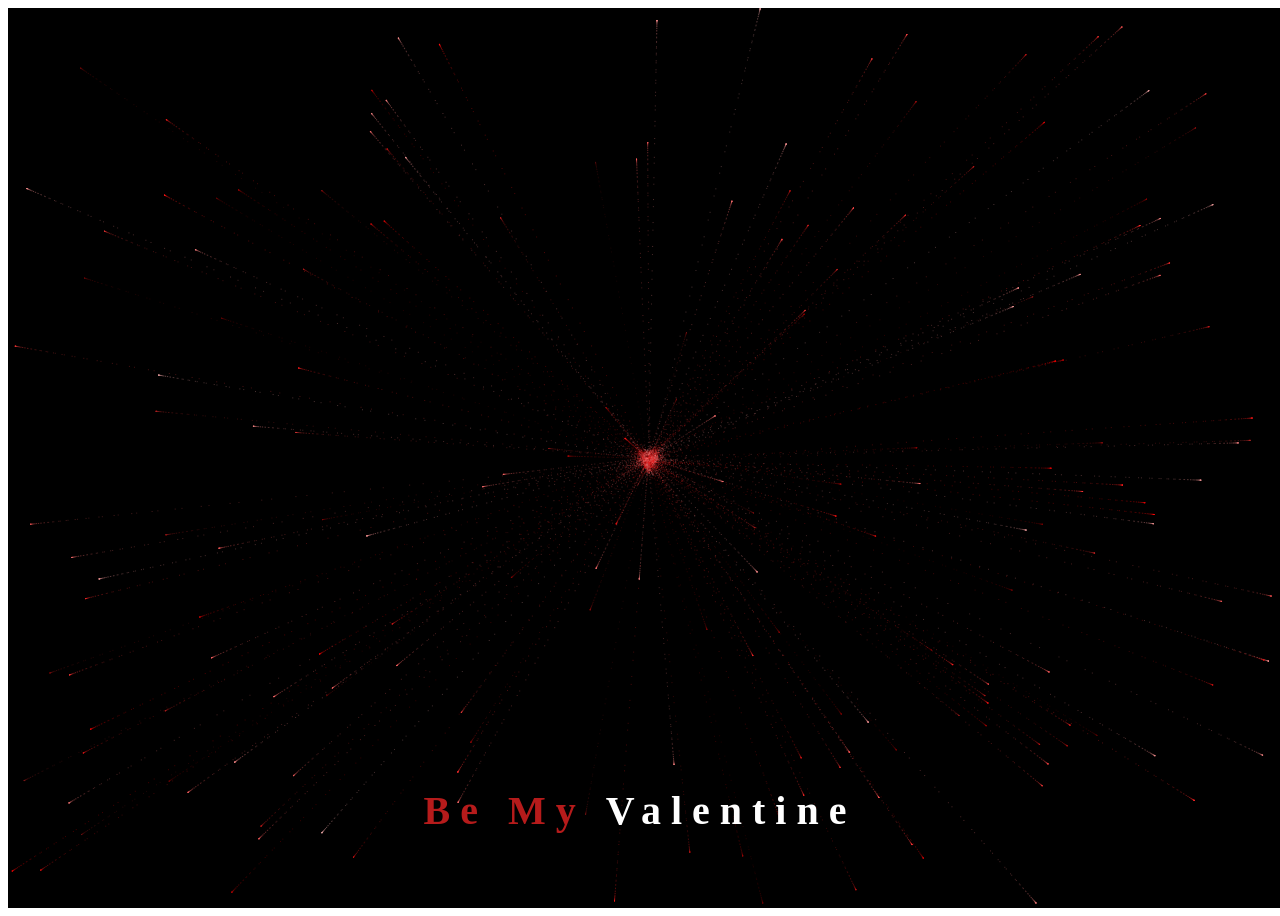
<file: index.html>
<!DOCTYPE html>
<html lang="en">

  <head>
    <meta charset="UTF-8" />
    <meta name="viewport" content="width=device-width, initial-scale=1.0" />
    <title>Smoke heart</title>
    <link rel="stylesheet" href="style.css">
  </head>
  <body>
    <canvas id="heart"></canvas>
    <div class="smoke">
      <span>Be</span>
      <span>&nbsp;</span>
      <span>My</span>
      <span>&nbsp;</span>
      <span>Valentine</span>
    </div>

    <script src="script.js"></script>
  </body>
</html>
</file>
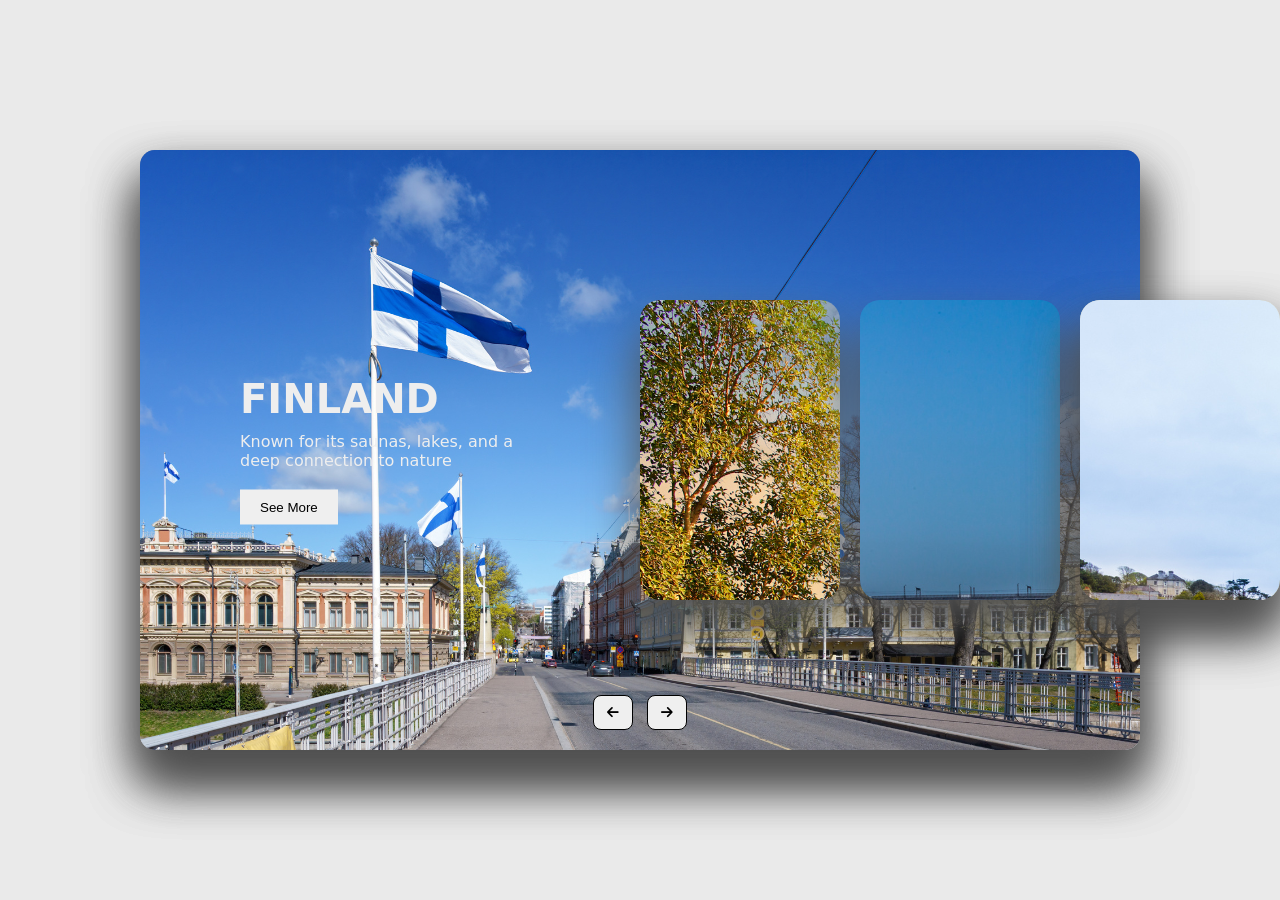
<file: Smooth Image Slider/index.html>
<!DOCTYPE html>
<html lang="en">
<head>
    <meta charset="UTF-8">
    <meta name="viewport" content="width=device-width, initial-scale=1.0">
    <title>Smooth Image Slider Effect</title>
    <link rel="stylesheet" href="style.css">
    <link rel="stylesheet" href="https://cdnjs.cloudflare.com/ajax/libs/font-awesome/6.6.0/css/all.min.css">
</head>
<body>
    <div class="container">
        <div class="slide">
            <div class="item" style="background: url('./images/Switzerland.png');">
                <div class="content">
                    <div class="name">Switzerland</div>
                    <div class="description">Renowned for its breathtaking Alpine scenery and precision in craftsmanship</div>
                    <button>See More</button>
                </div>
            </div>

            <div class="item" style="background: url('./images/Finland.png');">
                <div class="content">
                    <div class="name">Finland</div>
                    <div class="description">Known for its saunas, lakes, and a deep connection to nature</div>
                    <button>See More</button>
                </div>
            </div>

            <div class="item" style="background: url('./images/India.png');">
                <div class="content">
                    <div class="name">India</div>
                    <div class="description">Famous for its rich culture, historical landmarks, natural beauty, and diverse cuisine</div>
                    <button>See More</button>
                </div>
            </div>

            <div class="item" style="background: url('./images/Australia.png');">
                <div class="content">
                    <div class="name">Australia</div>
                    <div class="description">Distinguished by its diverse ecosystems, ranging from beaches to bushland</div>
                    <button>See More</button>
                </div>
            </div>

            <div class="item" style="background: url('./images/Netherland.png');">
                <div class="content">
                    <div class="name">Netherland</div>
                    <div class="description">Characterized by its iconic canals, tulip fields, and windmills</div>
                    <button>See More</button>
                </div>
            </div>

            <div class="item" style="background: url('./images/Ireland.png');">
                <div class="content">
                    <div class="name">Ireland</div>
                    <div class="description">Known for its lush green landscapes and rich cultural heritage</div>
                    <button>See More</button>
                </div>
            </div>
        </div>

        <div class="button">
            <button class="prev"><i class="fa-solid fa-arrow-left"></i></button>
            <button class="next"><i class="fa-solid fa-arrow-right"></i></button>
        </div>
    </div>

    <script src="script.js"></script>
</body>
</html>
</file>
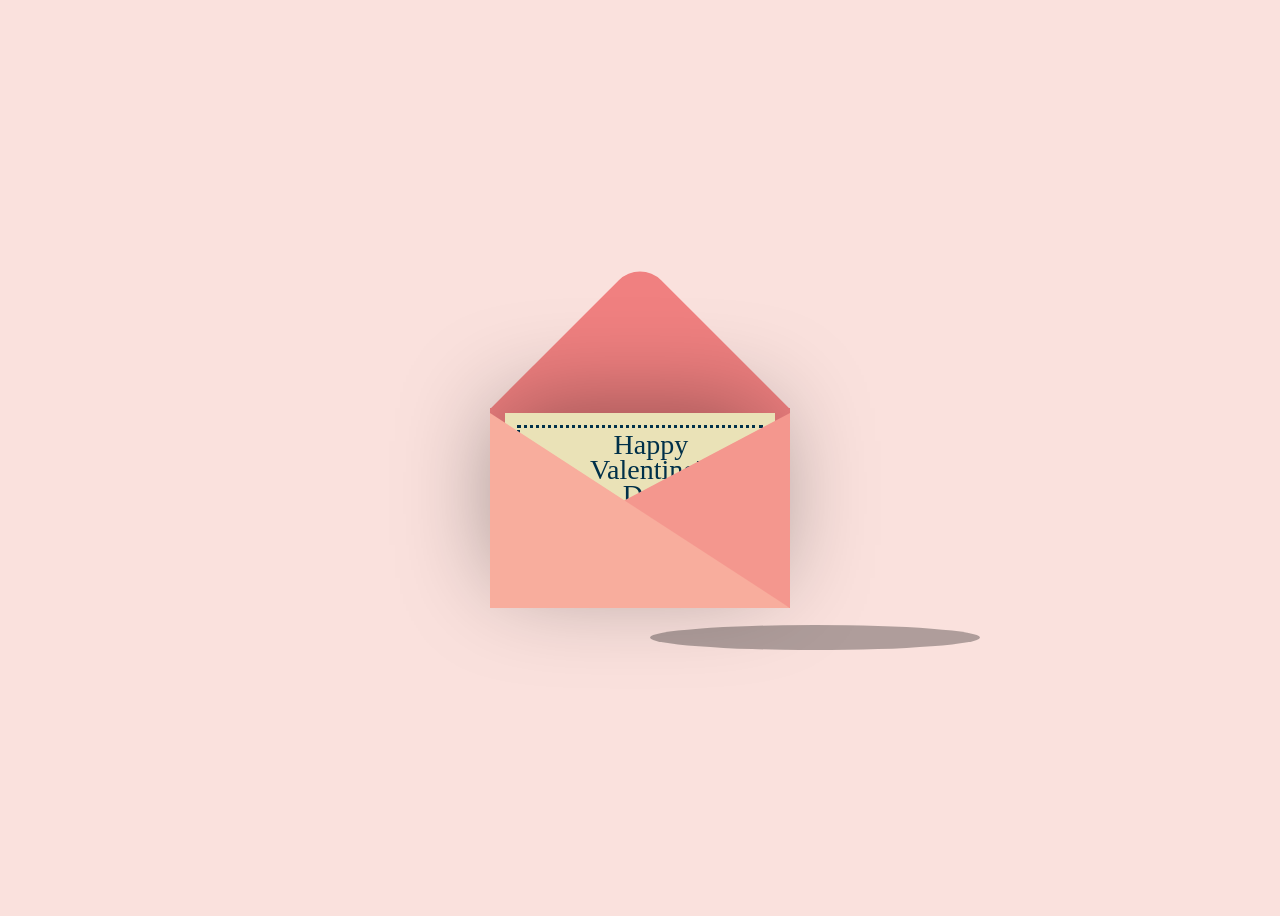
<file: Valentine's day card/index.html>
<!DOCTYPE html>
<html lang="en">

<head>
    <!-- coding by helpme_coder -->
    <meta charset="UTF-8">
    <meta name="viewport" content="width=device-width, initial-scale=1.0">
    <title>Valentines day card | @helpme_coder</title>
    <link rel="stylesheet" href="style.css">
    <script src="https://code.jquery.com/jquery-3.6.4.min.js"></script>

</head>

<body>
    <div class="container">
        <div class="valentines">
            <div class="envelope"></div>
            <div class="front"></div>
            <div class="card">
                <div class="text">Happy</br> Valentine's</br> Day!</div>
                <div class="heart"></div>
            </div>
        </div>
    </div>
    <div class="shadow"></div>
    </div>
    <script src="script.js"></script>
</body>

</html>
</file>
<file: style.css>
*{
    overflow: hidden;
}

body {
    height: 100vh;
  }
  @import url('https://fonts.googleapis.com/css?family=Tangerine');
  canvas{position:absolute;z-index:0;width:100%;}
  .smoke {
      display: flex;
      flex-direction: row;
      flex-wrap: wrap;
      justify-content: center;
      align-items: center;
    position: absolute;
    top: 90%;
    left: 50%;
    transform: translate(-50%,-50%);
    animation:fade 13s;
  }
  @keyframes fade{
    0%{opacity:0}
    100%{opacity:1}
  }
  .smoke span {
  
    position: relative;
    color: #fff;
    font-family: sans-serif;
    font-weight: bold;
    letter-spacing: 10px;
  font-family: 'Tangerine', cursive;
    font-size: 2.5em;
  animation: animate 6s cubic-bezier(0, 0.98, 0.58, 1) infinite;
  
  }
  
  .smoke span:nth-child(1) {
    animation-delay: 0s;
    color:#b61b1b
  
  }
  .smoke span:nth-child(2) {
    animation-delay: 0.1s;
   
  }
  .smoke span:nth-child(3) {
    animation-delay: 0.2s;
    color:#b61b1b
   
  }
  .smoke span:nth-child(4) {
    animation-delay: 0.3s; 
  }
  
  
  @keyframes fade{
    0%{opacity:0}
    100%{opacity:1}
  }

  @keyframes animate {
    0%
    {
      filter: blur(0);
    }
    0%
    {
      filter: blur(0);
    }
    40%
    { 
      filter: blur(20px);
    }
    80%
    {
      filter: blur(0);
    }
    100%
    {
      filter: blur(0);
    }
  }
</file>
<file: Smooth Image Slider/style.css>
* {
  margin: 0;
  padding: 0;
  box-sizing: border-box;
  list-style: none;
  text-decoration: none;
}

body {
  background: #eaeaea;
  overflow: hidden;
}

.container {
  position: absolute;
  top: 50%;
  left: 50%;
  transform: translate(-50%, -50%);
  width: 1000px;
  height: 600px;
  border-radius: 15px;
  background: #f5f5f5;
  box-shadow: 0 30px 50px #dbdbdb;
}

.container .slide .item {
  width: 200px;
  height: 300px;
  position: absolute;
  top: 50%;
  transform: translate(0, -50%);
  border-radius: 20px;
  box-shadow: 0 30px 50px #505050;
  background-position: 50% 50%;
  background-size: cover;
  background-repeat: no-repeat;
  display: inline-block;
  transition: 0.5s;
}

.slide .item:nth-child(1),
.slide .item:nth-child(2) {
  top: 0;
  left: 0;
  transform: translate(0, 0);
  border-radius: 0;
  width: 100%;
  height: 100%;
  border-radius: 15px;
}

.slide .item:nth-child(2) .content {
  display: block;
}

.slide .item:nth-child(3) {
  left: 50%;
}

.slide .item:nth-child(4) {
  left: calc(50% + 220px);
}

.slide .item:nth-child(5) {
  left: calc(50% + 440px);
}

.slide .item:nth-child(n + 6) {
  left: calc(50% + 440px);
  overflow: hidden;
}

.item .content {
  position: absolute;
  top: 50%;
  left: 100px;
  width: 300px;
  text-align: left;
  color: #eee;
  transform: translate(0, -50%);
  font-family: system-ui;
  display: none;
}

.content .name {
  font-size: 40px;
  text-transform: uppercase;
  font-weight: bold;
  opacity: 0;
  animation: animate 1s ease-in-out 1 forwards;
}

.content .description {
  margin-top: 10px;
  margin-bottom: 20px;
  opacity: 0;
  animation: animate 1s ease-in-out 0.3s 1 forwards;
}

.content button {
  padding: 10px 20px;
  border: none;
  cursor: pointer;
  opacity: 0;
  animation: animate 1s ease-in-out 0.6s 1 forwards;
}

@keyframes animate {
  from {
    opacity: 0;
    transform: translate(0, 100px);
    filter: blur(33px);
  }

  to {
    opacity: 1;
    transform: translate(0);
    filter: blur(0);
  }
}

.button {
  width: 100%;
  text-align: center;
  position: absolute;
  bottom: 20px;
}

.button button {
  width: 40px;
  height: 35px;
  border-radius: 8px;
  border: none;
  cursor: pointer;
  margin: 0 5px;
  border: 1px solid #000;
  transition: 0.3s;
}

.button button:hover {
  background: #ababab;
  color: #fff;
}
</file>
<file: Valentine's day card/style.css>
/* Set the colour and the position of the background and the elements */
body {
  display: flex;
  justify-content: center;
  align-items: center;
  height: 100vh;
  background-color: #fae1dd;
}

.container {
  position: relative;
}
.valentines {
  position: relative;
  top: 50px;
  cursor: pointer;
  animation: up 3s linear infinite;
}

/* Style the envelope and the card */
.envelope {
  position: relative;
  width: 300px;
  height: 200px;
  background-color: #f08080;
}

.envelope:before {
  background-color: #f08080;
  content: "";
  position: absolute;
  width: 212px;
  height: 212px;
  transform: rotate(45deg);
  top: -105px;
  left: 44px;
  border-radius: 30px 0 0 0;
}

.card {
  position: absolute;
  background-color: #eae2b7;
  width: 270px;
  height: 170px;
  top: 5px;
  left: 15px;
  box-shadow: -5px -5px 100px rgba(0, 0, 0, 0.4);
}

.card:before {
  content: "";
  position: absolute;
  border: 3px solid #003049;
  border-style: dotted;
  width: 240px;
  height: 140px;
  left: 12px;
  top: 12px;
}

.text {
  position: absolute;
  font-family:  'Brush Script MT', cursive;
  font-size: 28px;
  text-align: center;
  line-height: 25px;
  top: 19px;
  left: 85px;
  color: #003049;
}

.heart {
  background-color: #d62828;
  display: inline-block;
  height: 30px;
  margin: 0 10px;
  position: relative;
  top: 110px;
  left: 105px;
  transform: rotate(-45deg);
  width: 30px;
}

.heart:before,
.heart:after {
  content: "";
  background-color: #d62828;
  border-radius: 50%;
  height: 30px;
  position: absolute;
  width: 30px;
}

.heart:before {
  top: -15px;
  left: 0;
}

.heart:after {
  left: 15px;
  top: 0;
}
.front {
  position: absolute;
  border-right: 180px solid #f4978e;
  border-top: 95px solid transparent;
  border-bottom: 100px solid transparent;
  left: 120px;
  top: 5px;
  width: 0;
  height: 0;
  z-index: 10;
}

.front:before {
  position: absolute;
  content: "";
  border-left: 300px solid #f8ad9d;
  border-top: 195px solid transparent;
  left: -120px;
  top: -95px;
  width: 0;
  height: 0;
}

/* Add the shadow */
.shadow {
  position: absolute;
  width: 330px;
  height: 25px;
  border-radius: 50%;
  background-color: rgba(0, 0, 0, 0.3);
  bottom: 250px;
  left: 650px;
  animation: scale 3s linear infinite;
  z-index: -1;
}

/* To move the envelope up and down */
@keyframes up {
  0%,
  100% {
    transform: translateY(0);
  }
  50% {
    transform: translateY(-30px);
  }
}

/* to scale the shadow */
@keyframes scale {
  0%,
  100% {
    transform: scaleX(1);
  }
  50% {
    transform: scaleX(0.85);
  }
}
</file>
